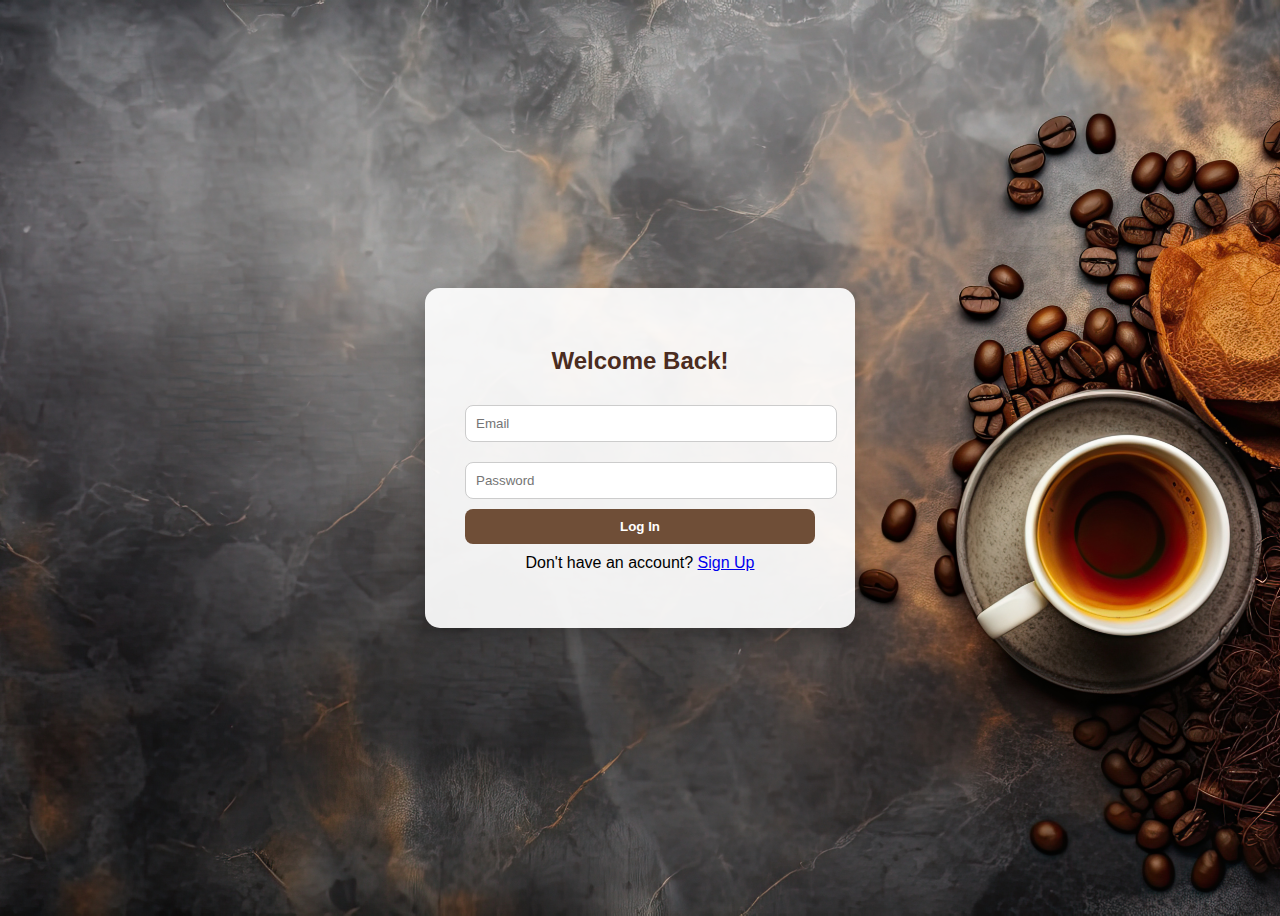
<file: index.html>
<!DOCTYPE html>
<html lang="en">
<head>
  <meta charset="UTF-8">
  <meta name="viewport" content="width=device-width, initial-scale=1.0">
  <title>☕ Buzz Café - Home</title>

  <!-- ✅ Bootstrap Added -->
  <link href="https://cdn.jsdelivr.net/npm/bootstrap@5.3.3/dist/css/bootstrap.min.css" rel="stylesheet">

  <link rel="stylesheet" href="style.css">
</head>
<body>
  <header style="position: relative; padding: 1rem;">
    <h1>☕ Buzz Café</h1>
    <nav>
      <ul>
        <li><a href="index.html" class="active">Home</a></li>
        <li><a href="menu.html">Menu</a></li>
        <li><a href="about.html">About</a></li>
        <li><a href="contact.html">Contact</a></li>
      </ul>
    </nav>

   
  <!-- ✅ User Greeting and Logout stacked on left -->
  <div style="position:absolute; top:10px; left:10px; display:flex; flex-direction: column; align-items:flex-start; gap:5px;">
    <div id="userGreeting" style="background:#ddff00; color:rgb(30, 28, 28); padding:6px 12px; border-radius:8px; font-weight:bold; font-size:1.1em;"></div>
    <button id="logoutBtn" style="padding:6px 12px; border:none; border-radius:5px; cursor:pointer; background:#eb1818; color:white;">Logout</button>
  </div>
  </header>

  <!-- ✅ Wrapped in Bootstrap Container -->
  <section id="carousel" class="container">
    <img id="carouselImg" src="images/22.jpg" alt="Coffee" class="img-fluid rounded" />
  </section>

  <section class="cards container">
    <h2>Our Special Brews</h2>
    <div class="card-container">

      <div class="card">
        <img class="lazy" src="https://via.placeholder.com/300x200?text=Loading..." data-src="images/espresso.jpeg" alt="Espresso">
        <h3>Espresso</h3>
        <p>Strong and bold Italian classic.</p>
      </div>

      <div class="card">
        <img class="lazy" src="https://via.placeholder.com/300x200?text=Loading..." data-src="images/lattes.jpeg" alt="Latte">
        <h3>Latte</h3>
        <p>Perfect balance of milk and coffee.</p>
      </div>

      <div class="card">
        <img class="lazy" src="https://via.placeholder.com/300x200?text=Loading..." data-src="images/capucino.jpeg" alt="Cappuccino">
        <h3>Cappuccino</h3>
        <p>Creamy and smooth favorite.</p>
      </div>

    </div>
  </section>

  <footer>
    Team: Coffee Brew | Members: Zainiddin Tursunaliev, Esanjon Usmanov
  </footer>

  <script src="https://ajax.googleapis.com/ajax/libs/jquery/3.7.1/jquery.min.js"></script>
  <script src="script.js"></script>
</body>
</html>
</file>
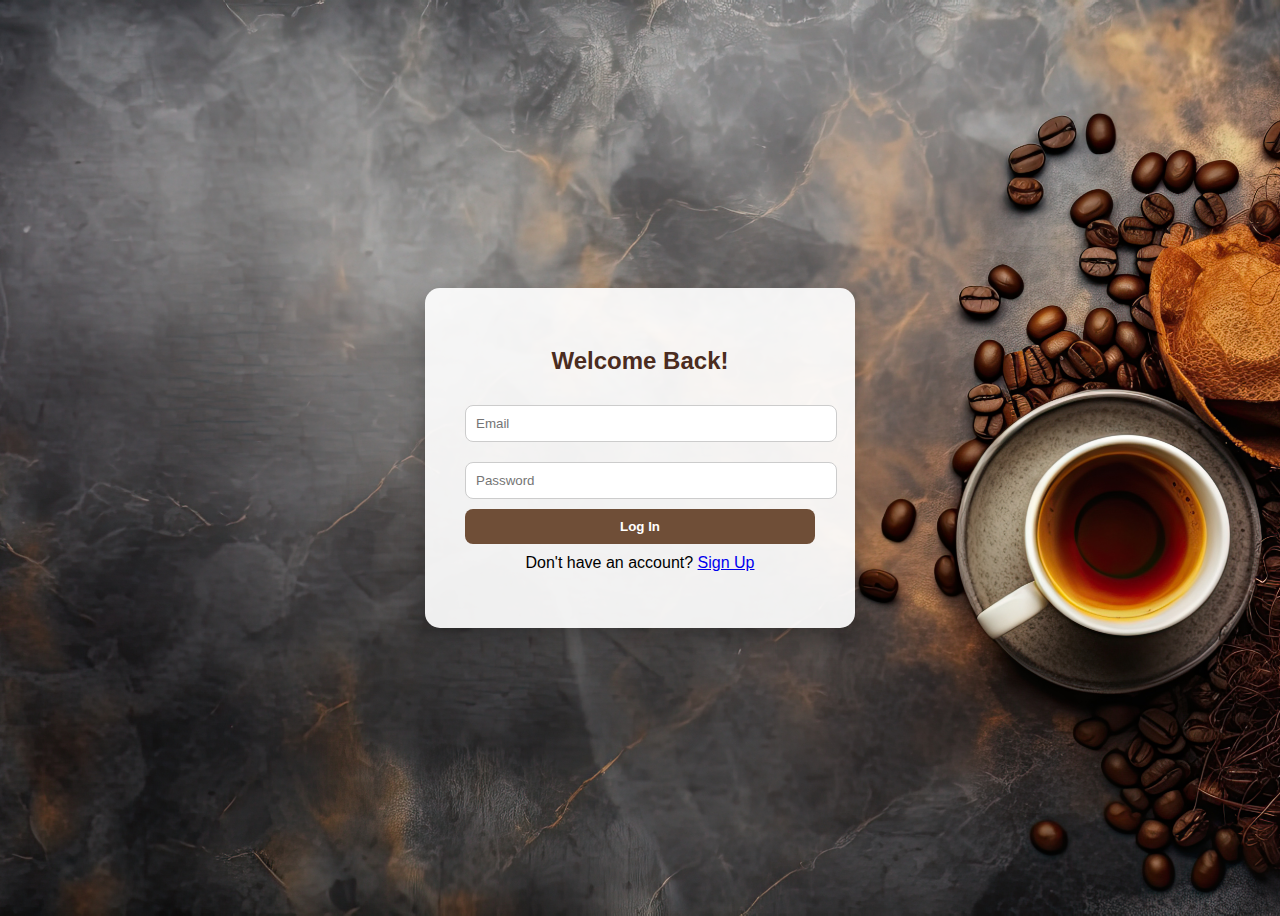
<file: about.html>
<!DOCTYPE html>
<html lang="en">
<head>
  <meta charset="UTF-8">
  <meta name="viewport" content="width=device-width, initial-scale=1.0">
  <title>Buzz Café - About</title>

  <!-- ✅ Bootstrap Added -->
  <link href="https://cdn.jsdelivr.net/npm/bootstrap@5.3.3/dist/css/bootstrap.min.css" rel="stylesheet">

  <link rel="stylesheet" href="style.css">
</head>
<body>
  <header>
    <h1>☕ Buzz Café</h1>
    <nav>
      <ul>
        <li><a href="index.html">Home</a></li>
        <li><a href="menu.html">Menu</a></li>
        <li><a href="about.html" class="active">About</a></li>
        <li><a href="contact.html">Contact</a></li>
      </ul>
    </nav>
  </header>

  <!-- ✅ Wrapped in Bootstrap Container -->
  <section class="about container">
    <img src="images/22.jpg" alt="Cafe Interior" class="img-fluid rounded">
    <div class="text">
      <h2>About Buzz Café</h2>
      <p>Welcome to Buzz Café — where passion for coffee meets comfort and connection.</p>
      <p id="extraText" style="display:none;">
        Every bean we brew is chosen carefully to ensure the richest flavors and best aroma.
        We aim to create not just coffee, but experiences that bring people together.
      </p>
      <button id="readMoreBtn">Read More</button>
    </div>
  </section>

  <footer>
    Team: Coffee Brew | Members: Zainiddin Tursunaliev, Esanjon Usmanov
  </footer>

  <script src="https://ajax.googleapis.com/ajax/libs/jquery/3.7.1/jquery.min.js"></script>
  <script src="script.js"></script>
</body>
</html>
</file>
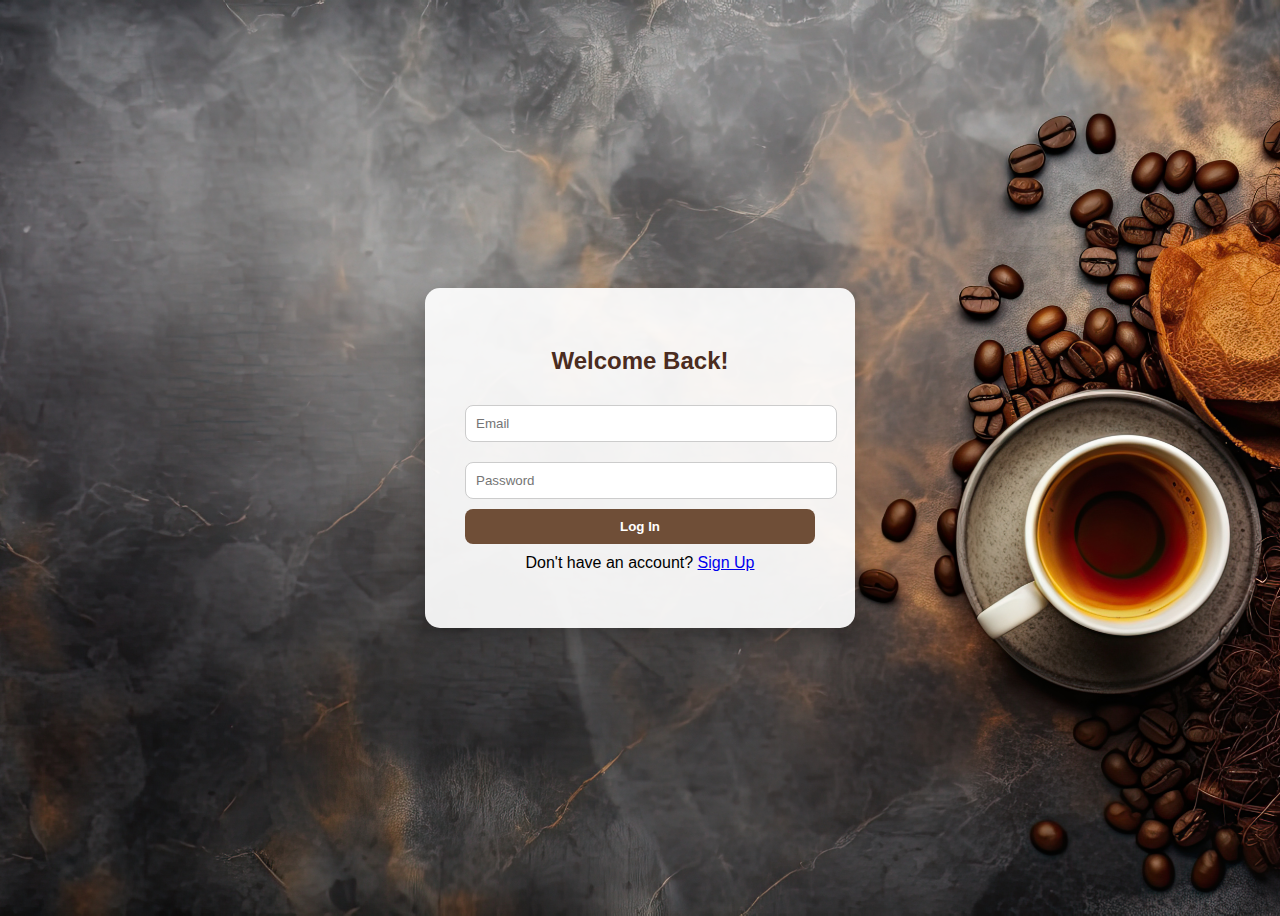
<file: contact.html>
<!DOCTYPE html>
<html lang="en">
<head>
  <meta charset="UTF-8">
  <meta name="viewport" content="width=device-width, initial-scale=1.0">
  <title>Buzz Café - Contact</title>

  <!-- ✅ Bootstrap Added -->
  <link href="https://cdn.jsdelivr.net/npm/bootstrap@5.3.3/dist/css/bootstrap.min.css" rel="stylesheet">

  <link rel="stylesheet" href="style.css">
</head>
<body>
  <header>
    <h1>☕ Buzz Café</h1>
    <nav>
      <ul>
        <li><a href="index.html">Home</a></li>
        <li><a href="menu.html">Menu</a></li>
        <li><a href="about.html">About</a></li>
        <li><a href="contact.html" class="active">Contact</a></li>
      </ul>
    </nav>
  </header>

  <!-- ✅ Wrapped in Bootstrap Container -->
  <section class="contact container">
    <h2>Contact Us</h2>
    <form id="contactForm">
      <input type="text" id="name" placeholder="Your name" required aria-label="Enter your name">
      <input type="email" id="email" placeholder="Your email" required aria-label="Enter your email">
      <textarea id="message" rows="5" placeholder="Write your message..." required aria-label="Write your message"></textarea>
      <button type="submit">Send</button>
      <button type="reset">Clear</button>
    </form>
    <p id="successMessage"></p>
  </section>

  <footer>
    Team: Coffee Brew | Members: Zainiddin Tursunaliev, Esanjon Usmanov
  </footer>

  <script src="https://ajax.googleapis.com/ajax/libs/jquery/3.7.1/jquery.min.js"></script>
  <script src="script.js"></script>
</body>
</html>
</file>
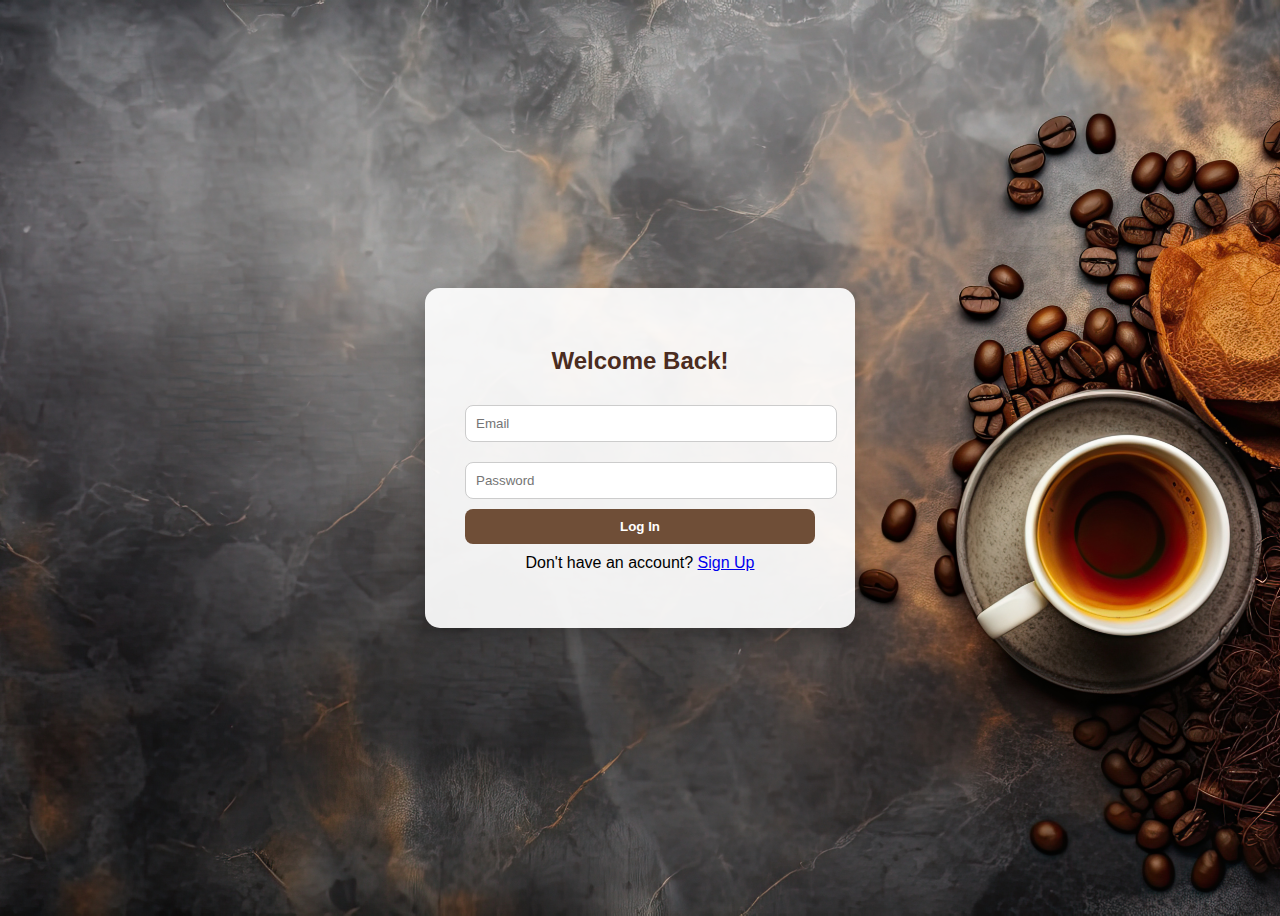
<file: login.html>
<!DOCTYPE html>
<html lang="en">
<head>
  <meta charset="UTF-8">
  <meta name="viewport" content="width=device-width, initial-scale=1.0">
  <title>Buzz Café — Login</title>
  <style>
    body {
      background: url('images/vecteezy_cup-of-coffee-latte-tree-shape-and-coffee-beans-on-old_28533635.jpeg') center/cover no-repeat;
      height: 100vh;
      display: flex;
      justify-content: center;
      align-items: center;
      font-family: 'Poppins', sans-serif;
    }
    .login-box {
      background: rgba(255, 255, 255, 0.92);
      padding: 40px;
      border-radius: 15px;
      width: 350px;
      text-align: center;
      box-shadow: 0 8px 25px rgba(0,0,0,0.3);
    }
    .login-box h2 {
      color: #4b2c20;
      margin-bottom: 20px;
    }
    input {
      width: 100%;
      padding: 10px;
      margin: 10px 0;
      border-radius: 8px;
      border: 1px solid #ccc;
    }
    button {
      width: 100%;
      padding: 10px;
      border-radius: 8px;
      border: none;
      background-color: #6f4e37;
      color: white;
      cursor: pointer;
      font-weight: 600;
    }
    button:hover {
      background-color: #563826;
    }
    p {
      margin-top: 10px;
    }
    #loginMessage {
      margin-top: 10px;
    }
  </style>
</head>
<body>
  <div class="login-box">
    <h2>Welcome Back!</h2>
    <form id="loginForm">
      <input type="email" id="email" placeholder="Email" required>
      <input type="password" id="password" placeholder="Password" required>
      <button type="submit">Log In</button>
    </form>
    <p>Don't have an account? <a href="signup.html">Sign Up</a></p>
    <p id="loginMessage"></p>
  </div>

  <script>
    document.getElementById("loginForm").addEventListener("submit", function(e){
      e.preventDefault();

      const email = document.getElementById("email").value;
      const password = document.getElementById("password").value;
      const loginMessage = document.getElementById("loginMessage");

      const users = JSON.parse(localStorage.getItem("users")) || {};

      if (!users[email]) {
        loginMessage.style.color = "red";
        loginMessage.textContent = "⚠️ No account found!";
        return;
      }

      if (users[email].password !== password) {
        loginMessage.style.color = "red";
        loginMessage.textContent = "❌ Incorrect password!";
        return;
      }

      // ✅ Successful login
      localStorage.setItem("loggedInUser", email);
      loginMessage.style.color = "green";
      loginMessage.textContent = "✅ Login successful! Redirecting...";

      setTimeout(() => {
        window.location.href = "index.html"; // enter the site
      }, 1000);
    });

    // Redirect to login if already logged in?
    if(localStorage.getItem("loggedInUser")) {
      window.location.href = "index.html";
    }
  </script>
</body>
</html>
</file>
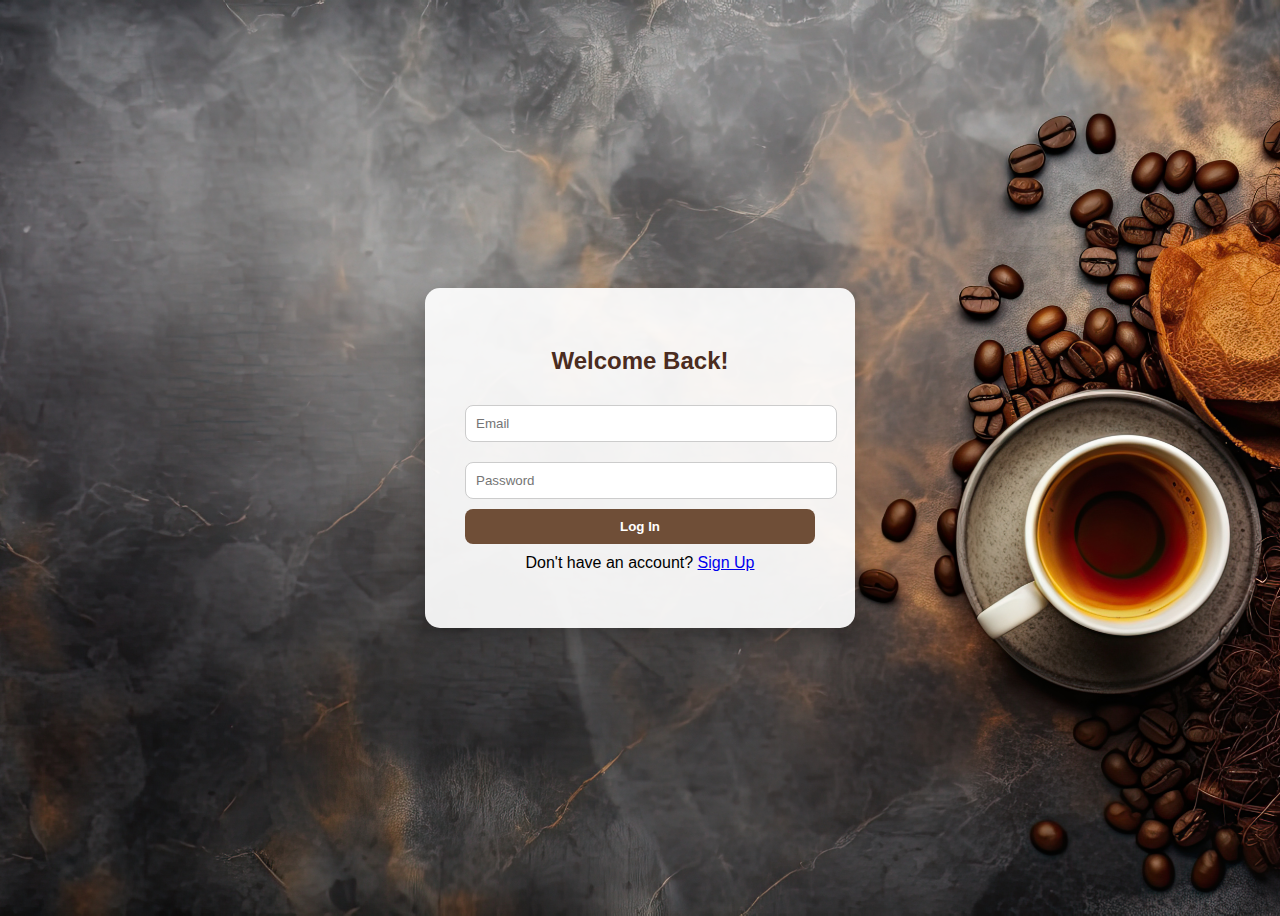
<file: menu.html>
<!DOCTYPE html>
<html lang="en">
<head>
  <meta charset="UTF-8">
  <meta name="viewport" content="width=device-width, initial-scale=1.0">
  <title>Buzz Café - Menu</title>

  <!-- ✅ Bootstrap Added -->
  <link href="https://cdn.jsdelivr.net/npm/bootstrap@5.3.3/dist/css/bootstrap.min.css" rel="stylesheet">

  <link rel="stylesheet" href="style.css">
</head>
<body>
  <header>
    <h1>☕ Buzz Café</h1>
    <nav>
      <ul>
        <li><a href="index.html">Home</a></li>
        <li><a href="menu.html" class="active">Menu</a></li>
        <li><a href="about.html">About</a></li>
        <li><a href="contact.html">Contact</a></li>
      </ul>
    </nav>

  </header>

  <!-- ✅ Currency Selector Added -->
  <div class="currency-selector text-center mb-3" style="margin-top: 20px;">
    <label for="currencySelect">Show prices in:</label>
    <select id="currencySelect">
      <option value="USD" selected>USD $</option>
      <option value="KZT">KZT ₸</option>
      <option value="TJS">TJS Ѕ</option>
    </select>
  </div>

  <!-- ✅ Wrapped in Bootstrap Container -->
  <section class="menu-section container">
    <h2>Our Menu</h2>
    <div class="menu-grid" id="menu-grid"></div>
  </section>

  <h2 class="text-center mt-4">Image Gallery Preview</h2>
  <img id="preview" src="images/espresso.jpeg" alt="Preview" class="img-fluid d-block mx-auto rounded shadow" style="width:350px;">

  <footer>
    Team: Coffee Brew | Members: Zainiddin Tursunaliev, Esanjon Usmanov
  </footer>

  <script src="https://ajax.googleapis.com/ajax/libs/jquery/3.7.1/jquery.min.js"></script>
  <script src="script.js"></script>
</body>
</html>
</file>
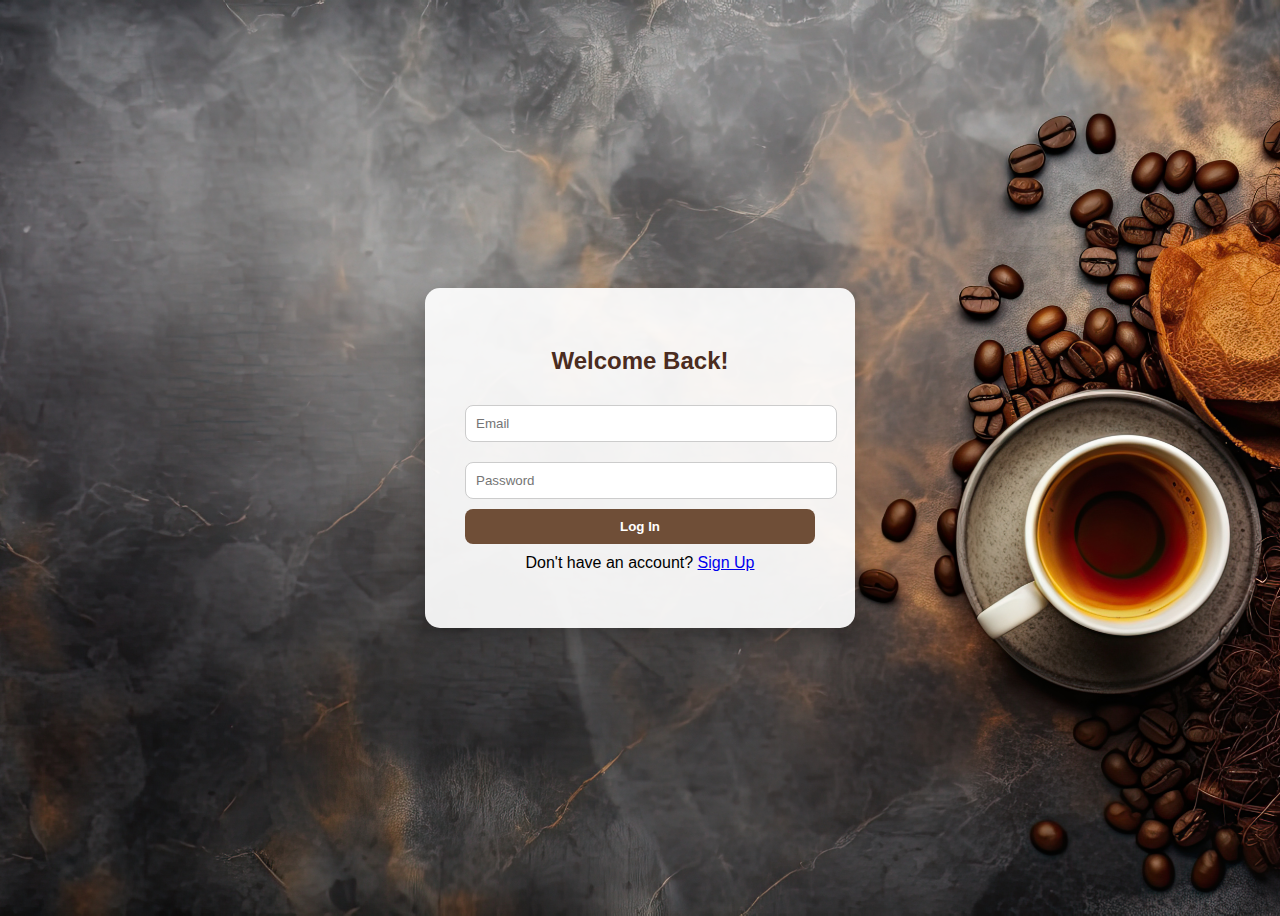
<file: profile.html>
<!DOCTYPE html>
<html lang="en">
<head>
  <meta charset="UTF-8">
  <meta name="viewport" content="width=device-width, initial-scale=1.0">
  <title>Buzz Café - Profile</title>
  <link href="https://cdn.jsdelivr.net/npm/bootstrap@5.3.3/dist/css/bootstrap.min.css" rel="stylesheet">
  <link rel="stylesheet" href="style.css">
</head>
<body>
  <header>
    <h1>☕ Buzz Café</h1>
    <nav>
      <ul>
        <li><a href="index.html">Home</a></li>
        <li><a href="menu.html">Menu</a></li>
        <li><a href="about.html">About</a></li>
        <li><a href="contact.html">Contact</a></li>
      </ul>
    </nav>
  </header>

  <section class="container text-center mt-5">
    <h2>Your Profile</h2>
    <div id="profileInfo" class="mt-4"></div>
    <button id="logoutBtn" class="btn btn-danger mt-3">Logout</button>
  </section>

  <footer>
    Team: Coffee Brew | Members: Zainiddin Tursunaliev, Esanjon Usmanov
  </footer>

  <script src="https://ajax.googleapis.com/ajax/libs/jquery/3.7.1/jquery.min.js"></script>
  <script src="script.js"></script>
</body>
</html>
</file>
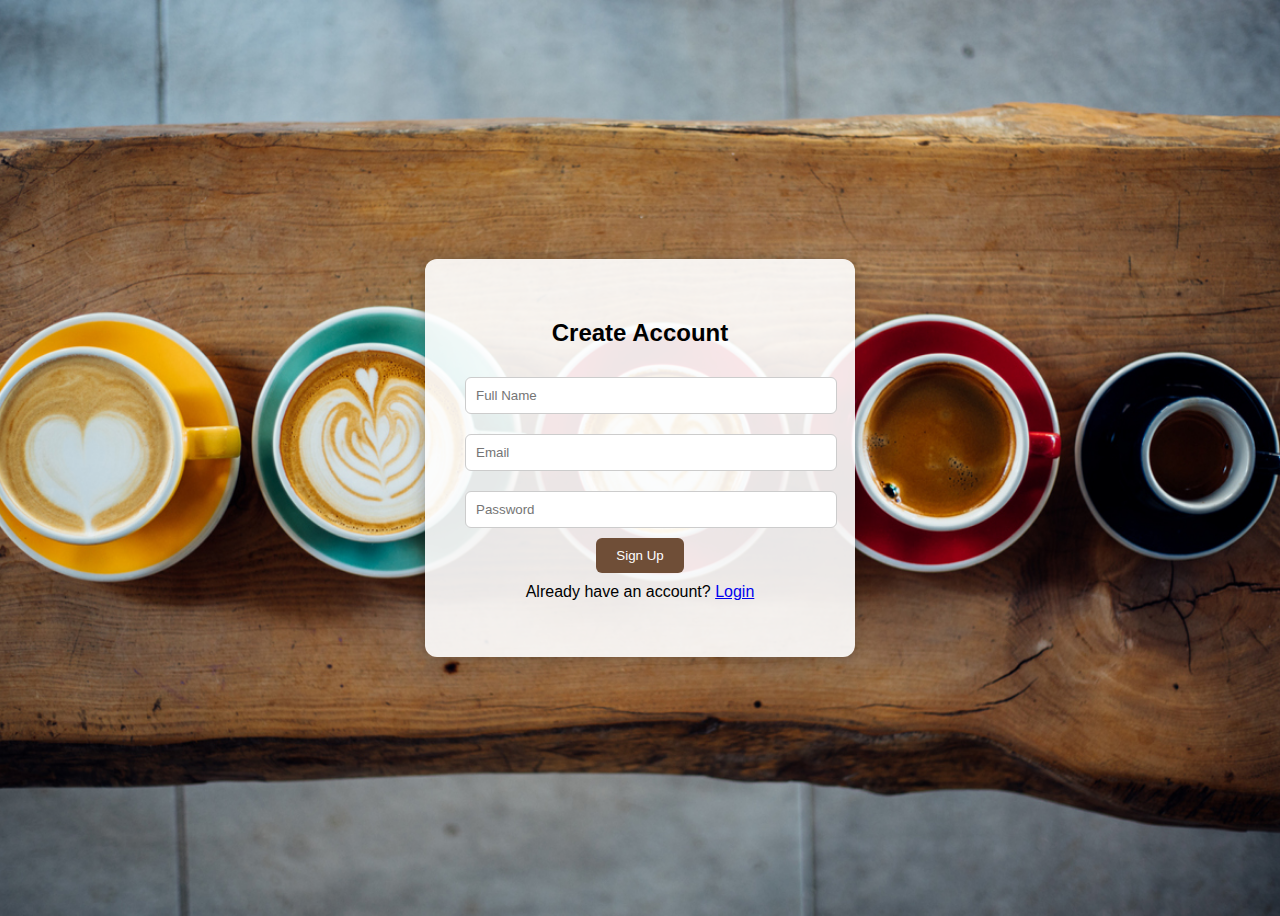
<file: signup.html>
<!DOCTYPE html>
<html lang="en">
<head>
  <meta charset="UTF-8">
  <meta name="viewport" content="width=device-width, initial-scale=1.0">
  <title>Sign Up - Coffee Cafe</title>
  <style>
    body {
      background: url('/images/5.jpg') center/cover no-repeat;
      height: 100vh;
      display: flex;
      justify-content: center;
      align-items: center;
      font-family: Arial, sans-serif;
    }
    .signup-box {
      background: rgba(255, 255, 255, 0.9);
      padding: 40px;
      border-radius: 12px;
      box-shadow: 0 0 15px rgba(0,0,0,0.3);
      text-align: center;
      width: 350px;
    }
    .signup-box h2 {
      margin-bottom: 20px;
    }
    input {
      width: 100%;
      margin: 10px 0;
      padding: 10px;
      border-radius: 6px;
      border: 1px solid #ccc;
    }
    button {
      background-color: #6f4e37;
      color: white;
      padding: 10px 20px;
      border: none;
      border-radius: 6px;
      cursor: pointer;
    }
    p {
      margin-top: 10px;
    }
  </style>
</head>
<body>
  <div class="signup-box">
    <h2>Create Account</h2>
    <form id="signupForm">
      <input type="text" id="name" placeholder="Full Name" required>
      <input type="email" id="email" placeholder="Email" required>
      <input type="password" id="password" placeholder="Password" required>
      <button type="submit">Sign Up</button>
    </form>
    <p>Already have an account? <a href="login.html">Login</a></p>
    <p id="message"></p>
  </div>

  <script>
    document.getElementById("signupForm").addEventListener("submit", function(e) {
      e.preventDefault(); // prevents the page reload!

      const name = document.getElementById("name").value;
      const email = document.getElementById("email").value;
      const password = document.getElementById("password").value;
      const message = document.getElementById("message");

      // Save user in localStorage
      const users = JSON.parse(localStorage.getItem("users")) || {};

      if (users[email]) {
        message.style.color = "red";
        message.textContent = "⚠️ Account already exists!";
        return;
      }

      users[email] = { name, email, password };
      localStorage.setItem("users", JSON.stringify(users));

      message.style.color = "green";
      message.textContent = "✅ Account created successfully! Redirecting...";

      setTimeout(() => {
        window.location.href = "login.html";
      }, 1500);
    });
  </script>
</body>
</html>
</file>
<file: style.css>
body {
  font-family: "Poppins", sans-serif;
  margin: 0;
  background: #f8f5f1;
  color: #333;
  transition: background 0.3s, color 0.3s;
}

/* Header */
header {
  background: #3e2723;
  color: white;
  text-align: center;
  padding: 1rem 0;
}

nav ul {
  list-style: none;
  padding: 0;
  display: flex;
  justify-content: center;
  gap: 1.5rem;
}

nav a {
  color: white;
  text-decoration: none;
  font-weight: bold;
  transition: color 0.3s;
}

nav a:hover,
nav a.active {
  color: gold;
}

/* Carousel */
#carouselImg {
  width: 100%;
  height: 450px;
  object-fit: cover;
  border-radius: 0;
  display: block;
  margin: 0 auto 1.5rem;
  transition: transform 1s ease-in-out, opacity 0.6s;
}

/* Sections */
section {
  padding: 2rem;
  text-align: center;
}

/* Home Cards */
.card-container {
  display: flex;
  justify-content: center;
  gap: 2rem;
  flex-wrap: wrap;
  margin-top: 2rem;
}

.card {
  background: white;
  border-radius: 10px;
  box-shadow: 0 4px 10px rgba(0, 0, 0, 0.2);
  width: 300px;
  padding: 1rem;
  transition: transform 0.3s ease;
}
.card:hover {
  transform: translateY(-6px);
}
.card img {
  width: 100%;
  height: 200px;
  border-radius: 8px;
  object-fit: cover;
}

/* Menu Grid */
.menu-grid {
  display: flex;
  flex-wrap: wrap;
  gap: 1.5rem;
  justify-content: center;
}

.menu-card {
  background: white;
  border-radius: 10px;
  box-shadow: 0 4px 10px rgba(0, 0, 0, 0.2);
  width: 260px;
  padding-bottom: 1rem;
  transition: transform 0.3s;
  overflow: hidden;
}
.menu-card:hover {
  transform: translateY(-6px);
}
.menu-card img {
  width: 100%;
  height: 200px;
  object-fit: cover;
}
.menu-card h3 {
  margin: 0.5rem 0 0.2rem;
}
.menu-card p {
  color: #6f4e37;
  font-weight: bold;
}

/* Buttons */
button, .order-btn {
  background: #6f4e37;
  color: white;
  border: none;
  padding: 0.6rem 1rem;
  border-radius: 5px;
  cursor: pointer;
  transition: background 0.3s;
}
button:hover {
  background: #5b3825;
}

/* About */
.about {
  display: flex;
  flex-wrap: wrap;
  align-items: center;
  gap: 2rem;
  justify-content: center;
}
.about img {
  width: 45%;
  border-radius: 10px;
}

/* Contact */
form {
  display: flex;
  flex-direction: column;
  gap: 1rem;
  max-width: 400px;
  margin: auto;
}
input, textarea {
  padding: 0.7rem;
  border: 1px solid #ccc;
  border-radius: 5px;
  font-family: inherit;
}

/* Footer */
footer {
  background: #3e2723;
  color: white;
  text-align: center;
  padding: 1rem;
  margin-top: 2rem;
}

/* Dark Theme */
.dark-theme {
  background: #1e1e1e;
  color: #eee;
}
.dark-theme header, .dark-theme footer {
  background: #000;
}
.dark-theme .menu-card,
.dark-theme .card {
  background: #2c2c2c;
  color: white;
}

/* Responsive */
@media (max-width: 768px) {
  .menu-card, .card {
    width: 90%;
  }
  .about img {
    width: 90%;
  }
}

.search-input {
  padding: 8px;
  width: 50%;
  border: 1px solid #ccc;
  border-radius: 4px;
  margin-bottom: 20px;
}


/* Menu Price color fix for Dark Theme */
.dark-theme .menu-card p {
  color: #fff3cd; /* soft yellow for dark mode */
}

/* Add space between image and text in home cards */
.card img {
  margin-bottom: 10px;
}


/* --- Dark Mode Search Fixes --- */

/* Highlighted search text in dark mode */
.dark-theme span[style*='background:yellow'] {
  background: #dc3545 !important; /* red highlight */
  color: #fff !important;         /* white text for contrast */
}

/* Suggestion box styling in dark mode */
.dark-theme #suggestions li {
  background: #000 !important;    /* black background */
  color: #fff !important;         /* white text */
  border-color: #dc3545 !important;
}

#greeting {
  color: #6f4e37; /* normal text color */
  transition: color 0.3s ease;
}

.dark-theme #greeting {
  color: #fff3cd; /* soft yellow in dark mode */
}

#cartPanel h3 {
  text-align: center;
  margin-bottom: 15px;
  color: #6f4e37;
}
#cartItems li button {
  margin: 0 3px;
}
</file>
